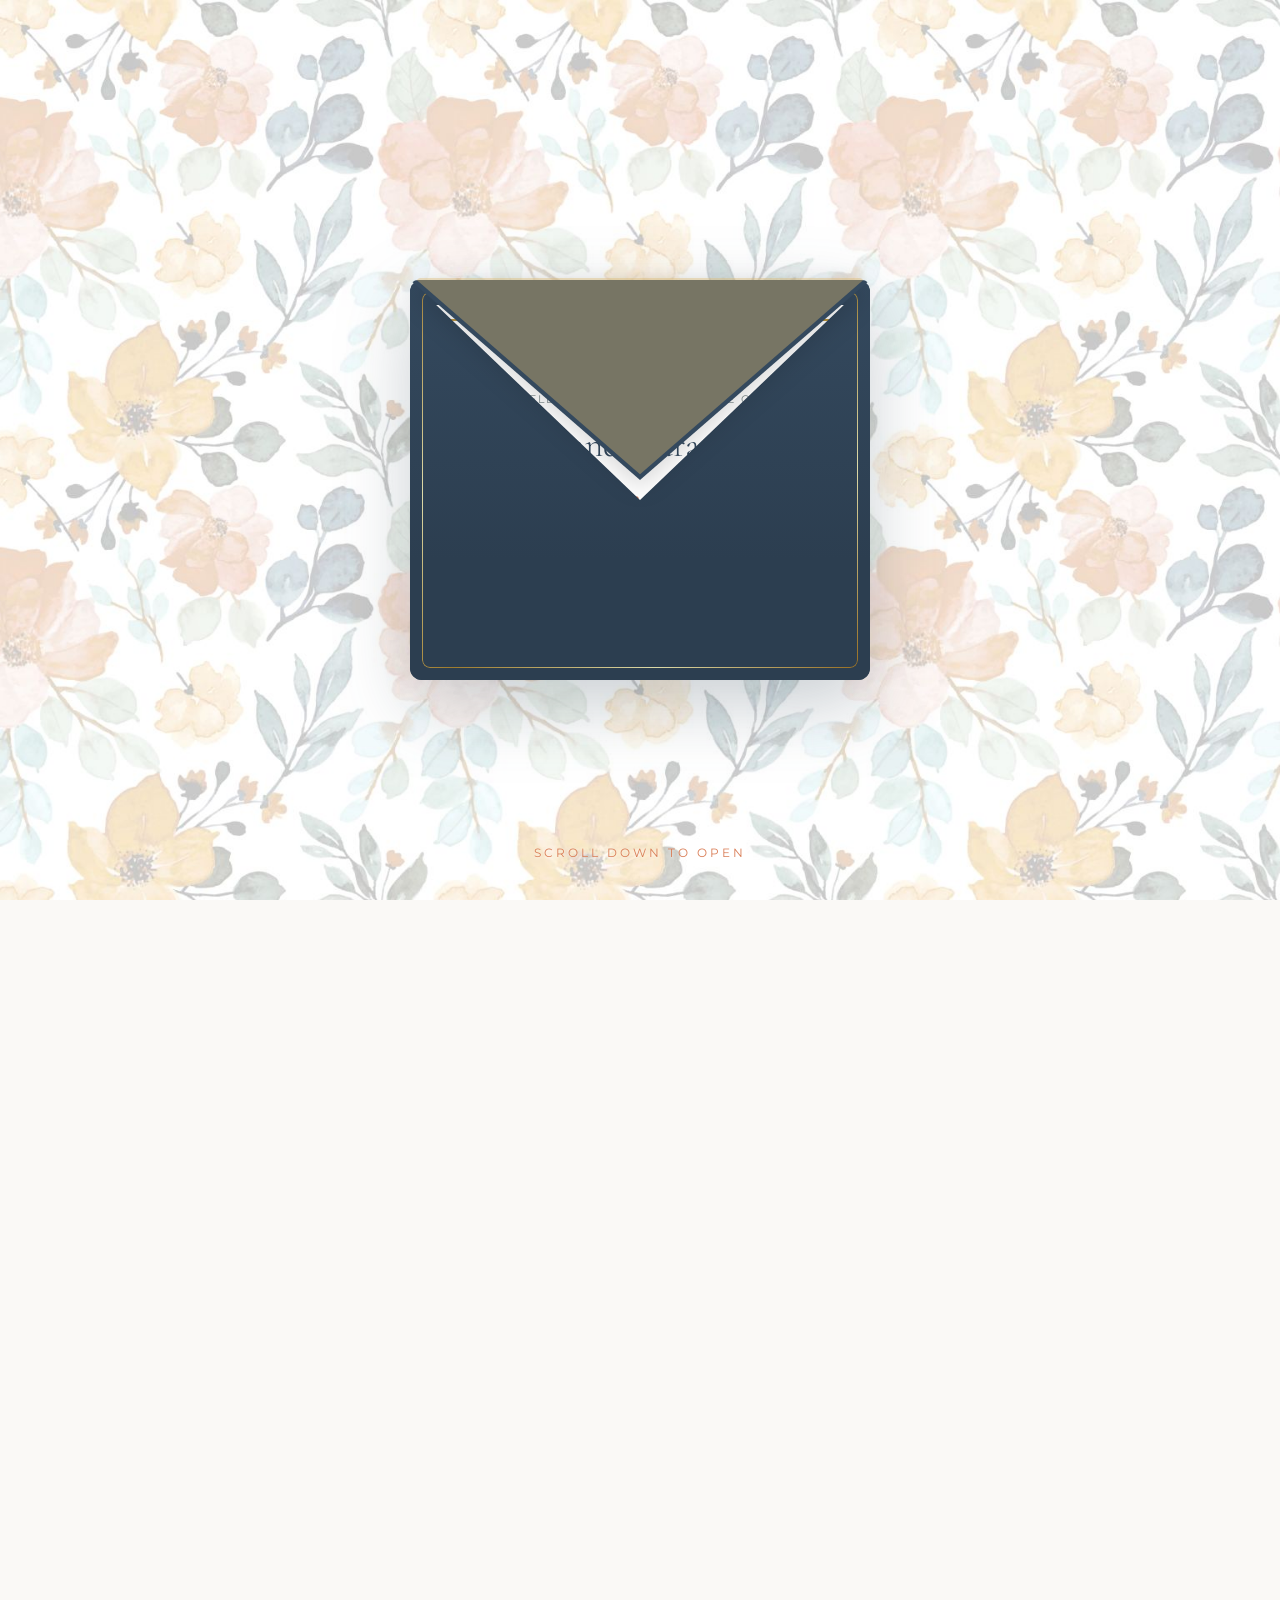
<file: invitation.html>
<!DOCTYPE html>
<html lang="en">
<head>
    <meta charset="UTF-8">
    <meta name="viewport" content="width=device-width, initial-scale=1.0">
    <title>You are Invited — Celebrating the Giglios</title>
    <link href="https://fonts.googleapis.com/css2?family=Cormorant+Garamond:ital,wght@0,300;0,400;0,500;1,300;1,400&family=Montserrat:wght@200;300;400;500&display=swap" rel="stylesheet">
    
    <link rel="icon" href="favicon-black.png" type="image/png" media="(prefers-color-scheme: light)">
    <link rel="icon" href="favicon-white.png" type="image/png" media="(prefers-color-scheme: dark)">

    <script>
        if (history.scrollRestoration) {
            history.scrollRestoration = 'manual';
        }
        window.scrollTo(0, 0);
    </script>

    <style>
        * {
            margin: 0;
            padding: 0;
            box-sizing: border-box;
        }

        body {
            background: #faf9f6 url('invitation-bg.jpg') no-repeat center center fixed; 
            background-size: cover;
            font-family: 'Montserrat', sans-serif;
            overflow-x: hidden;
            height: 220vh; /* Smooth scrolling runway to trigger the card opening */
            position: relative;
        }

        /* Fixed viewport scene hosting the envelope */
        .invite-viewport-scene {
            position: fixed;
            top: 0;
            left: 0;
            width: 100%;
            height: 100vh;
            display: flex;
            justify-content: center;
            align-items: center;
            perspective: 1200px;
            z-index: 10;
        }

        /* Scroll Progress Hint Tracker */
        .scroll-hint {
            position: absolute;
            bottom: 40px;
            font-family: 'Montserrat', sans-serif;
            font-size: 0.75rem;
            text-transform: uppercase;
            letter-spacing: 3px;
            color: #d97d56;
            animation: bounceIndicator 2s infinite;
            text-align: center;
            pointer-events: none;
            transition: opacity 0.4s ease;
            font-weight: 400;
            text-shadow: 0 1px 3px rgba(255,255,255,0.8);
        }

        /* ----------------------------------------------------
           THE ENVELOPE (MATTE SLATE BLUE & ROUNDED & SOFT SHADOW)
           ---------------------------------------------------- */
        .envelope-wrapper {
            position: relative;
            width: 460px;
            height: 400px; /* Made taller to perfectly harbor the cushioned card */
            background-color: #34495e; 
            border-radius: 12px;
            margin-top: 60px;
            transition: transform 0.8s cubic-bezier(0.16, 1, 0.3, 1);
            filter: drop-shadow(0 25px 35px rgba(44, 62, 80, 0.25));
        }

        /* Front overlapping fold pockets */
        .envelope-wrapper::before {
            content: '';
            position: absolute;
            top: 0;
            left: 0;
            width: 100%;
            height: 100%;
            background: linear-gradient(to top, #2c3e50 30%, #34495e 100%);
            z-index: 3; 
            border-radius: 12px;
            clip-path: polygon(0 0, 50% 55%, 100% 0, 100% 100%, 0 100%);
        }

        /* Shimmering gold foil line pressed directly ON the front face of the envelope */
        .envelope-gold-line {
            position: absolute;
            top: 12px;
            left: 12px;
            right: 12px;
            bottom: 12px;
            pointer-events: none;
            z-index: 3; 
            border-radius: 8px;
            padding: 1px;
            background: linear-gradient(135deg, #bf953f 0%, #fcf6ba 25%, #b38728 50%, #fbf5b7 75%, #aa771c 100%);
            -webkit-mask: linear-gradient(#fff 0 0) content-box, linear-gradient(#fff 0 0);
            -webkit-mask-composite: xor;
            mask-composite: exclude;
            opacity: 0.85;
        }

        /* The Top Open Flap */
        .envelope-flap {
            position: absolute;
            top: 0;
            left: 0;
            width: 0;
            height: 0;
            border-left: 230px solid transparent;
            border-right: 230px solid transparent;
            border-top: 200px solid #34495e; /* Adjusted depth to match new envelope height */
            transform-origin: top center;
            z-index: 4; 
            transform: rotateX(0deg);
            will-change: transform;
            filter: drop-shadow(0 8px 12px rgba(0,0,0,0.15));
            border-radius: 8px 8px 0 0;
        }

        /* Gold foil edge line on the inner lip of the opening flap */
        .envelope-flap::after {
            content: '';
            position: absolute;
            top: -202px;
            left: -230px;
            width: 0;
            height: 0;
            border-left: 230px solid transparent;
            border-right: 230px solid transparent;
            border-top: 200px solid rgba(219, 183, 108, 0.4);
            z-index: -1;
            transform: scale(0.982) translateY(-2px);
            border-radius: 8px 8px 0 0;
        }

        /* ----------------------------------------------------
           THE WEDDING INVITATION CARD (SPACIOUS & CUSHIONED)
           ---------------------------------------------------- */
        .invitation-card {
            position: absolute;
            top: 25px; 
            left: 20px;
            width: 420px;
            height: 350px; /* Expanded height to ensure text is fully visible and roomy */
            background-color: #ffffff;
            z-index: 2; 
            transform: translateY(0);
            will-change: transform;
            display: flex;
            flex-direction: column;
            justify-content: center;
            align-items: center;
            box-shadow: 0 4px 15px rgba(0,0,0,0.03);
            transition: transform 0.5s ease;
            border-radius: 4px;
        }

        /* Metallic Foil Gold Border Frame */
        .gold-foil-border {
            position: absolute;
            top: 14px;
            left: 14px;
            right: 14px;
            bottom: 14px;
            pointer-events: none;
            border: 2px solid transparent;
            border-image: linear-gradient(135deg, #bf953f 0%, #fcf6ba 25%, #b38728 50%, #fbf5b7 75%, #aa771c 100%) 1;
        }

        /* Inner Content Frame Container */
        .card-inner-frame {
            width: 100%;
            height: 100%;
            padding: 45px 35px; /* Added luxury breathing space room around all edges */
            display: flex;
            flex-direction: column;
            justify-content: space-between; 
            align-items: center;
            text-align: center;
            position: relative;
        }

        /* Inner Card Typography & Cushioning Adjustments */
        .card-caption {
            font-size: 0.75rem;
            text-transform: uppercase;
            letter-spacing: 3px;
            color: #34495e;
            font-weight: 500;
            width: 100%;
        }

        .card-title-block {
            width: 100%;
            margin: 15px 0; /* Creates an isolated dynamic block cushion */
        }

        .card-title {
            font-family: 'Montserrat', sans-serif;
            font-size: 0.7rem;
            text-transform: uppercase;
            letter-spacing: 2px;
            font-weight: 400;
            color: #7f8c8d;
            margin-bottom: 16px; /* Space underneath the celebrate intro line */
        }

        .card-names {
            font-family: 'Cormorant Garamond', serif;
            font-size: 2.2rem;
            font-weight: 300;
            color: #34495e;
            line-height: 1.3;
            margin-bottom: 16px; /* Space underneath the couple's names */
        }

        .card-date {
            font-family: 'Cormorant Garamond', serif;
            font-size: 1.5rem;
            font-style: italic;
            color: #d97d56; 
            letter-spacing: 1px;
            font-weight: 400;
        }

        .card-location {
            font-size: 0.75rem;
            letter-spacing: 1.5px;
            color: #555555;
            text-transform: uppercase;
            line-height: 1.5;
            font-weight: 300;
            width: 100%;
        }

        /* Gold Foil Button link to Homepage */
        .card-cta-link {
            display: inline-block;
            padding: 12px 32px; /* Plentiful button cushion framing */
            background: linear-gradient(135deg, #bf953f 0%, #d4af37 50%, #aa771c 100%);
            color: #ffffff;
            text-decoration: none;
            font-size: 0.75rem;
            text-transform: uppercase;
            letter-spacing: 2px;
            font-weight: 500;
            box-shadow: 0 4px 15px rgba(170, 119, 28, 0.25);
            transition: all 0.3s ease;
            border: none;
        }

        .card-cta-link:hover {
            transform: translateY(-2px);
            box-shadow: 0 6px 20px rgba(170, 119, 28, 0.45);
        }

        /* Animation Helpers */
        @keyframes bounceIndicator {
            0%, 20%, 50%, 80%, 100% { transform: translateY(0); }
            40% { transform: translateY(-8px); }
            60% { transform: translateY(-4px); }
        }

        /* ----------------------------------------------------
           RESPONSIVE MOBILE GRAPHIC CONTAINER SCALING
           ---------------------------------------------------- */
        @media (max-width: 500px) {
            .envelope-wrapper {
                width: 320px;
                height: 290px;
                margin-top: 30px;
                border-radius: 8px;
            }
            .envelope-wrapper::before {
                border-radius: 8px;
                clip-path: polygon(0 0, 50% 55%, 100% 0, 100% 100%, 0 100%);
            }
            .envelope-gold-line {
                top: 8px;
                left: 8px;
                right: 8px;
                bottom: 8px;
                border-radius: 6px;
            }
            .envelope-flap {
                border-left-width: 160px;
                border-right-width: 160px;
                border-top-width: 145px;
            }
            .envelope-flap::after {
                border-left-width: 160px;
                border-right-width: 160px;
                border-top-width: 145px;
                top: -147px;
                left: -160px;
            }
            .invitation-card {
                width: 290px;
                height: 250px;
                left: 15px;
                top: 20px;
            }
            .card-inner-frame { padding: 25px 15px; }
            .card-names { font-size: 1.6rem; margin-bottom: 10px; }
            .card-title { margin-bottom: 10px; }
            .card-date { font-size: 1.2rem; }
            .card-location { font-size: 0.65rem; }
            .card-cta-link { padding: 8px 20px; font-size: 0.65rem; letter-spacing: 1px; }
        }
    </style>
</head>
<body>

    <div class="invite-viewport-scene">
        
        <div class="envelope-wrapper" id="envelopeContainer">
            <div class="envelope-flap" id="envelopeLid"></div>

            <div class="envelope-gold-line" id="envelopeGoldLine"></div>
            
            <div class="invitation-card" id="inviteCard">
                <div class="gold-foil-border"></div>

                <div class="card-inner-frame">
                    <span class="card-caption">You're Invited</span>
                    
                    <div class="card-title-block">
                        <h2 class="card-title">Celebrating the Marriage of</h2>
                        <h1 class="card-names">Daryl and Mara Giglio</h1>
                        <p class="card-date">07 . 24 . 27</p>
                    </div>
                    
                    <p class="card-location">Idaho Falls, Idaho</p>
                    
                    <a href="index.html" class="card-cta-link">Learn More & RSVP</a>
                </div>
            </div>
        </div>

        <div class="scroll-hint" id="scrollIndicator">
            Scroll Down to Open
        </div>
    </div>

    <script>
        window.addEventListener('scroll', () => {
            const scrollTop = window.scrollY;
            const maxScroll = window.innerHeight;
            
            let percent = Math.min(scrollTop / maxScroll, 1);

            const lid = document.getElementById('envelopeLid');
            const card = document.getElementById('inviteCard');
            const envelope = document.getElementById('envelopeContainer');
            const hint = document.getElementById('scrollIndicator');
            const envelopeLine = document.getElementById('envelopeGoldLine');

            // 1. First 35% of scroll phase lifts the 3D top flap lid open
            if (percent <= 0.35) {
                let lidPercent = percent / 0.35; 
                let degrees = lidPercent * 180; 
                lid.style.transform = `rotateX(${degrees}deg)`;
                lid.style.zIndex = '4'; 
                card.style.transform = `translateY(0px)`;
                envelopeLine.style.opacity = 0.85;
            } 
            // 2. Remaining 65% scroll sequence smoothly slides the card vertically UP out of the envelope
            else {
                lid.style.transform = `rotateX(180deg)`;
                lid.style.zIndex = '1'; 

                let cardPercent = (percent - 0.35) / 0.65;
                
                // Adjusted slide distances to safely present the newly cushioned card height
                let slideDistance = window.innerWidth <= 500 ? -240 : -345;
                let currentSlide = cardPercent * slideDistance;
                
                card.style.transform = `translateY(${currentSlide}px)`;
                envelopeLine.style.opacity = Math.max(0, 0.85 - (cardPercent * 2.5));
            }

            // 3. Fade out the scrolling guide hint
            if (percent > 0.08) {
                hint.style.opacity = '0';
            } else {
                hint.style.opacity = '1';
            }

            // 4. Subtle shift down to dynamically center layout
            if (percent > 0.75) {
                let envelopePullPercent = (percent - 0.75) / 0.25;
                let envelopeShift = envelopePullPercent * 50;
                envelope.style.transform = `translateY(${envelopeShift}px)`;
            } else {
                envelope.style.transform = `translateY(0px)`;
            }
        });
    </script>
</body>
</html>
</file>
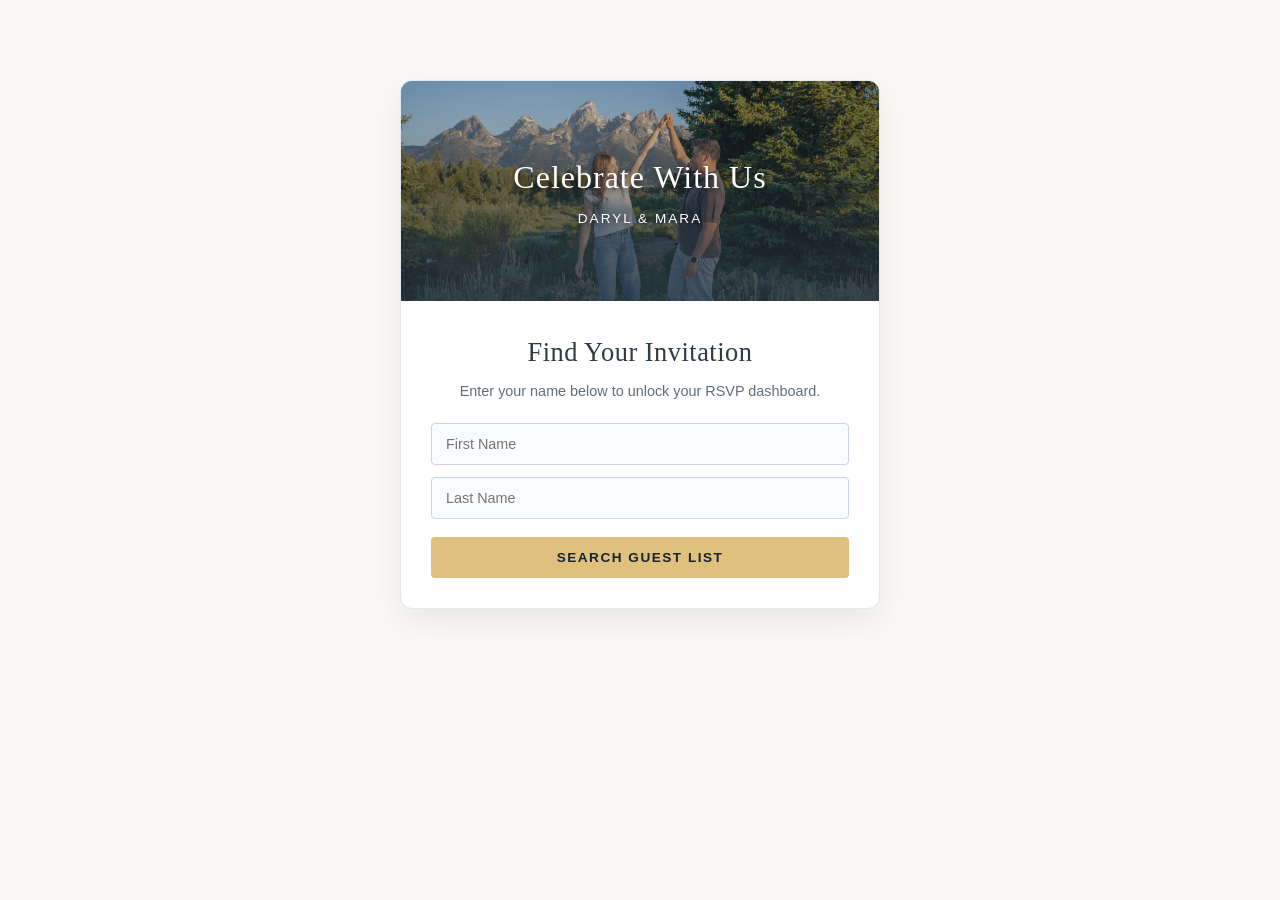
<file: rsvp.html>
<!DOCTYPE html>
<html lang="en">
<head>
  <meta charset="UTF-8">
  <meta name="viewport" content="width=device-width, initial-scale=1.0">
  <title>RSVP | Daryl & Mara's Wedding</title>
  <!-- Link your site's main CSS file here so headers and styling match -->
  <link rel="stylesheet" href="style.css">

  <style>
    /* CUSTOM STYLES TO MATCH SITE PALETTE */
    #wedding-rsvp-module {
      font-family: -apple-system, BlinkMacSystemFont, "Segoe UI", Roboto, Helvetica, Arial, sans-serif;
      max-width: 480px;
      margin: 40px auto;
      background: #ffffff;
      border-radius: 12px;
      box-shadow: 0 12px 35px rgba(0, 0, 0, 0.08);
      border: 1px solid #e2e8f0;
      color: #2c353d;
      overflow: hidden; /* Keeps photo within top rounded corners */
    }

    /* VISUAL HERO HEADER ELEMENT WITH PHOTO */
    .rsvp-hero-header {
      position: relative;
      height: 220px; /* Framing for background photo */
      background: linear-gradient(to bottom, rgba(45, 59, 69, 0.25), rgba(45, 59, 69, 0.7)), 
                  url('DRW08142.jpg') center 35%/cover no-repeat;
      display: flex;
      flex-direction: column;
      justify-content: center;
      align-items: center;
      text-align: center;
      color: #ffffff;
      padding: 0 20px;
    }

    /* "Celebrate With Us" Header Text */
    .rsvp-hero-header h2 {
      font-family: "Georgia", "Times New Roman", serif;
      font-size: 2rem;
      font-weight: 400;
      letter-spacing: 1px;
      margin: 0;
      color: #ffffff !important; /* Pure White */
      text-shadow: 0 2px 6px rgba(0,0,0,0.5);
    }

    /* "Daryl & Mara" Subtitle Text */
    .rsvp-hero-header p {
      font-size: 0.85rem !important;
      color: #ffffff !important; /* Pure White */
      letter-spacing: 2px;
      text-transform: uppercase;
      margin-top: 6px !important;
      margin-bottom: 0 !important;
      font-weight: 500;
      text-shadow: 0 1px 4px rgba(0,0,0,0.5);
    }

    /* MODULE FORM BODY */
    .rsvp-body {
      padding: 30px;
    }

    /* Serif Heading matching "Celebrating the Giglios" */
    #wedding-rsvp-module h3 {
      font-family: "Georgia", "Times New Roman", serif;
      font-size: 1.65rem;
      font-weight: 400;
      letter-spacing: 0.5px;
      color: #2d3b45;
      margin-bottom: 8px;
      text-align: center;
    }

    #wedding-rsvp-module p {
      color: #616e79;
      font-size: 0.9rem;
      line-height: 1.5;
    }

    /* Form Inputs with slate focus border */
    #wedding-rsvp-module input[type="text"],
    #wedding-rsvp-module textarea {
      width: 100%;
      padding: 12px 14px;
      border: 1px solid #cbd5e1;
      border-radius: 4px;
      font-family: inherit;
      font-size: 0.9rem;
      background-color: #fafbfc;
      box-sizing: border-box;
      transition: all 0.2s ease;
    }

    #wedding-rsvp-module input[type="text"]:focus,
    #wedding-rsvp-module textarea:focus {
      outline: none;
      border-color: #3d4f5d;
      background-color: #ffffff;
      box-shadow: 0 0 0 3px rgba(61, 79, 93, 0.15);
    }

    /* Buttons styled to match gold navbar RSVP CTA */
    #wedding-rsvp-module button {
      width: 100%;
      padding: 13px;
      background-color: #dfc07e; /* Accent Gold */
      color: #1a232a;
      border: none;
      border-radius: 4px;
      font-family: inherit;
      font-size: 0.85rem;
      font-weight: 700;
      letter-spacing: 1.5px;
      text-transform: uppercase;
      cursor: pointer;
      transition: background-color 0.2s ease, transform 0.1s ease;
    }

    #wedding-rsvp-module button:hover {
      background-color: #d1b06a;
    }

    #wedding-rsvp-module button:active {
      transform: scale(0.99);
    }

    /* Checkbox & radio accent colors */
    #wedding-rsvp-module input[type="radio"],
    #wedding-rsvp-module input[type="checkbox"] {
      accent-color: #3d4f5d;
    }
  </style>
</head>
<body>

  <!-- PAGE CONTAINER -->
  <main style="padding: 40px 20px;">
    
    <!-- RSVP MODULE CONTAINER -->
    <div id="wedding-rsvp-module">
      
      <!-- HERO VISUAL BANNER -->
      <div class="rsvp-hero-header">
        <h2>Celebrate With Us</h2>
        <p>Daryl &amp; Mara</p>
      </div>

      <!-- FORM CONTENT BODY -->
      <div class="rsvp-body">
        
        <!-- STATE 1: Search Form Panel -->
        <div id="step-search">
          <h3>Find Your Invitation</h3>
          <p style="text-align: center; margin-bottom: 20px;">Enter your name below to unlock your RSVP dashboard.</p>
          <input type="text" id="input-first" placeholder="First Name" style="margin-bottom: 12px;">
          <input type="text" id="input-last" placeholder="Last Name" style="margin-bottom: 18px;">
          <button id="btn-search" onclick="executeSearch()">Search Guest List</button>
          <div id="msg-search-error" style="color: #dc2626; margin-top: 12px; text-align: center; display: none; font-size: 0.9em; font-weight: 500;"></div>
        </div>

        <!-- STATE 2: RSVP Selection Panel -->
        <div id="step-form" style="display: none;">
          <h3 id="display-event-title">Your RSVP Details</h3>
          <p id="edit-notice" style="text-align: center; color: #16a34a; font-size: 0.85em; display: none; margin-bottom: 15px; font-weight: 600;">✨ We found your previous RSVP! You can modify your choices below.</p>
          
          <form id="main-rsvp-form" onsubmit="executeSubmit(event)">
            <div id="dynamic-household-rows"></div>
            
            <div style="margin-top: 20px;">
              <label style="display: block; margin-bottom: 6px; font-weight: 600; font-size: 0.88em; color: #334155;">Dietary Restrictions / Food Allergies:</label>
              <input type="text" id="input-dietary" placeholder="e.g., Gluten-free, Vegan, or N/A" style="margin-bottom: 16px;">
            </div>
            
            <div style="margin-bottom: 20px; display: flex; align-items: flex-start;">
              <input type="checkbox" id="chk-travel" style="margin-top: 3px; margin-right: 10px; width: 16px; height: 16px; cursor: pointer;">
              <label for="chk-travel" style="font-size: 0.9em; line-height: 1.4; cursor: pointer; color: #475569;">I / We require coordination help with the logistics of our travel.</label>
            </div>
            
            <div>
              <label style="display: block; margin-bottom: 6px; font-weight: 600; font-size: 0.88em; color: #334155;">Well Wishes or Notes for the Couple:</label>
              <textarea id="txt-note" placeholder="Leave a note or message..." style="height: 90px; resize: vertical; margin-bottom: 20px;"></textarea>
            </div>
            
            <button type="submit" id="btn-submit">Update RSVP</button>
          </form>
          <div id="msg-submit-error" style="color: #dc2626; margin-top: 12px; text-align: center; display: none; font-size: 0.9em;"></div>
        </div>

        <!-- STATE 3: Success Confirmation State -->
        <div id="step-success" style="display: none; text-align: center; padding: 20px 10px;">
          <h3 style="color: #2d3b45; margin-top: 0;">RSVP Saved Successfully!</h3>
          <p style="margin-top: 10px;">Thank you! Your choices have been saved. We can't wait to celebrate with you! 💍🥂</p>
        </div>

      </div>

    </div>

  </main>

  <!-- JAVASCRIPT LOGIC -->
  <script>
    const GOOGLE_WEBAPP_URL = "https://script.google.com/macros/s/AKfycbyc688Fi09dGAJmuq83PZ79-9LMRheFbe6MKOSZxzt1mbwFmjsKSwHRbkycVw_JJH4s/exec";
    let matchedMembers = [];

    function executeSearch() {
      const first = document.getElementById('input-first').value.trim();
      const last = document.getElementById('input-last').value.trim();
      const errBox = document.getElementById('msg-search-error');
      const searchBtn = document.getElementById('btn-search');
      
      errBox.style.display = "none";
      if(!first || !last) {
        errBox.innerText = "Please provide both your first and last name.";
        errBox.style.display = "block";
        return;
      }

      searchBtn.innerText = "Searching Guest List...";
      searchBtn.disabled = true;

      fetch(`${GOOGLE_WEBAPP_URL}?firstName=${encodeURIComponent(first)}&lastName=${encodeURIComponent(last)}`)
        .then(res => {
          if(!res.ok) throw new Error("Network error");
          return res.json();
        })
        .then(data => {
          searchBtn.innerText = "Search Guest List";
          searchBtn.disabled = false;

          if (data.success) {
            matchedMembers = data.members;
            const titleElement = document.getElementById('display-event-title');
            if(data.invitationType && data.invitationType.toLowerCase() === "intimate") {
              titleElement.innerText = "RSVP: Intimate Ceremony & Reception";
            } else {
              titleElement.innerText = "RSVP: Celebration & Evening Reception";
            }
            
            document.getElementById('input-dietary').value = data.dietary || "";
            document.getElementById('chk-travel').checked = data.travelHelp || false;
            document.getElementById('txt-note').value = data.note === "No note left" ? "" : (data.note || "");
            
            let hasPreviousResponse = false;
            const container = document.getElementById('dynamic-household-rows');
            container.innerHTML = "";
            
            matchedMembers.forEach((name, idx) => {
              const previousStatus = (data.existingResponses && data.existingResponses[name]) || "";
              if(previousStatus) hasPreviousResponse = true;

              const wrapper = document.createElement('div');
              wrapper.style.padding = "14px 0";
              wrapper.style.borderBottom = "1px solid #f1f5f9";
              wrapper.innerHTML = `
                <p style="margin:0 0 8px 0; font-weight:600; color:#2d3b45; font-size:0.95em;">${name}</p>
                <label style="margin-right:20px; cursor:pointer; font-size:0.9em; color:#475569;">
                  <input type="radio" name="attend-${idx}" value="Attending" required style="margin-right:6px;" ${previousStatus === 'Attending' ? 'checked' : ''}>Accepts With Joy
                </label>
                <label style="cursor:pointer; font-size:0.9em; color:#475569;">
                  <input type="radio" name="attend-${idx}" value="Declining" style="margin-right:6px;" ${previousStatus === 'Declining' ? 'checked' : ''}>Declines with Regret
                </label>
              `;
              container.appendChild(wrapper);
            });

            if(hasPreviousResponse) {
              document.getElementById('edit-notice').style.display = "block";
              document.getElementById('btn-submit').innerText = "Update My RSVP Options";
            }

            document.getElementById('step-search').style.display = "none";
            document.getElementById('step-form').style.display = "block";
          } else {
            errBox.innerText = data.message;
            errBox.style.display = "block";
          }
        })
        .catch(err => {
          searchBtn.innerText = "Search Guest List";
          searchBtn.disabled = false;
          errBox.innerText = "Connection Failed: Verify backend macro permissions.";
          errBox.style.display = "block";
        });
    }

    function executeSubmit(event) {
      event.preventDefault();
      const submitBtn = document.getElementById('btn-submit');
      const errBox = document.getElementById('msg-submit-error');
      errBox.style.display = "none";

      const structuredResponses = [];
      for(let i = 0; i < matchedMembers.length; i++) {
        const selectedRadio = document.querySelector(`input[name="attend-${i}"]:checked`);
        if(!selectedRadio) {
          alert("Please select attendance for all household members.");
          return;
        }
        structuredResponses.push({
          name: matchedMembers[i],
          attendance: selectedRadio.value
        });
      }

      submitBtn.innerText = "Saving Responses...";
      submitBtn.disabled = true;

      const finalPayload = {
        responses: structuredResponses,
        dietary: document.getElementById('input-dietary').value.trim(),
        travelHelp: document.getElementById('chk-travel').checked,
        note: document.getElementById('txt-note').value.trim()
      };

      fetch(GOOGLE_WEBAPP_URL, {
        method: "POST",
        mode: "no-cors",
        headers: { "Content-Type": "application/json" },
        body: JSON.stringify(finalPayload)
      })
      .then(() => {
        document.getElementById('step-form').style.display = "none";
        document.getElementById('step-success').style.display = "block";
      })
      .catch(err => {
        submitBtn.innerText = "Update RSVP";
        submitBtn.disabled = false;
        errBox.innerText = "Could not deliver data. Verify permissions.";
        errBox.style.display = "block";
      });
    }
  </script>

</body>
</html>
</file>
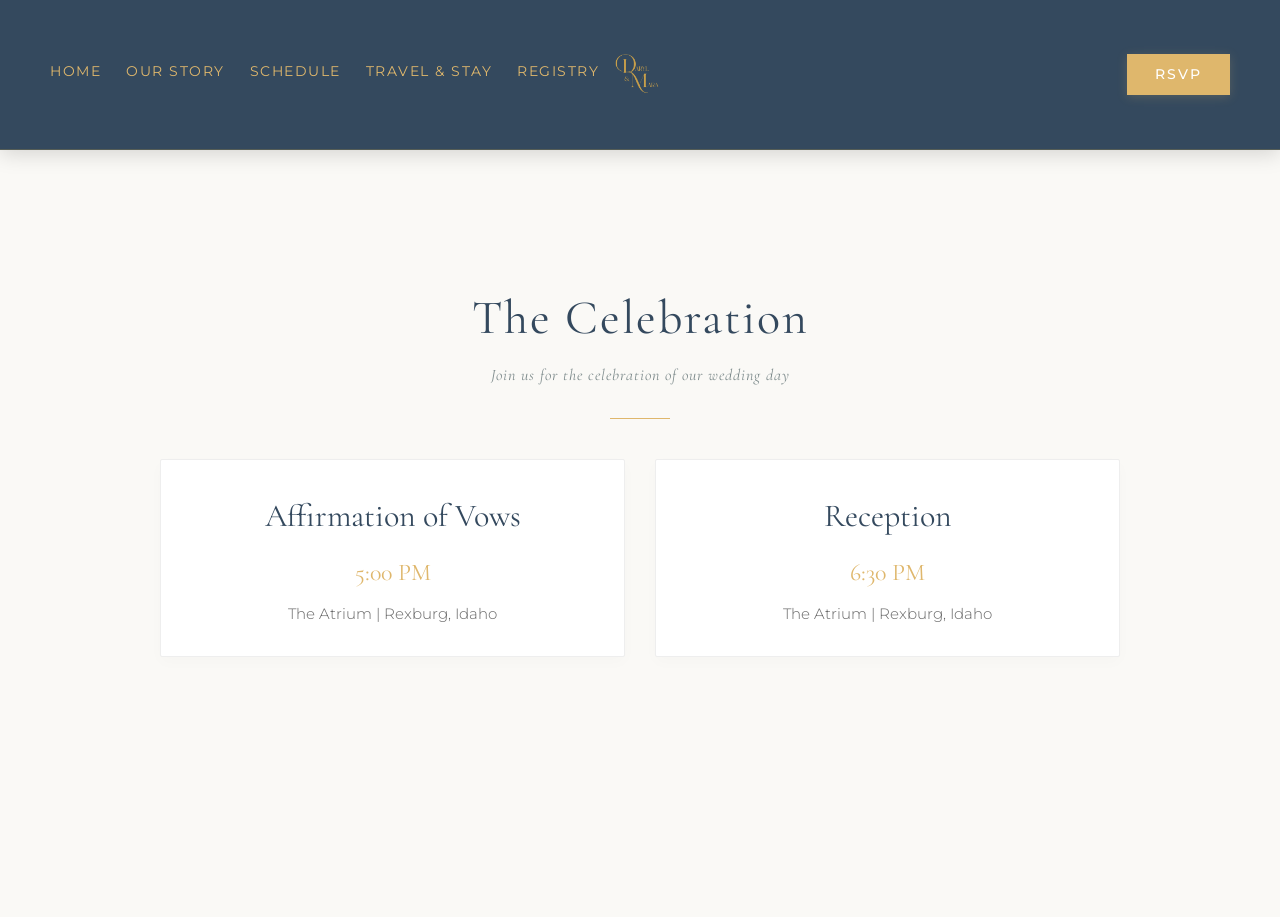
<file: schedule.html>
<!DOCTYPE html>
<html lang="en">
<head>
    <meta charset="UTF-8">
    <meta name="viewport" content="width=device-width, initial-scale=1.0">
    <title>Schedule — Celebrating the Giglios</title>
    <link rel="stylesheet" href="style.css">
    <!-- Premium serif and modern sans-serif fonts -->
    <link href="https://fonts.googleapis.com/css2?family=Cormorant+Garamond:ital,wght@0,300;0,400;0,500;1,300&family=Montserrat:wght@200;300;400;500&display=swap" rel="stylesheet">
    
    <!-- Adaptive Favicons for Light and Dark Modes -->
    <link rel="icon" href="favicon-black.png" type="image/png" media="(prefers-color-scheme: light)">
    <link rel="icon" href="favicon-white.png" type="image/png" media="(prefers-color-scheme: dark)">
</head>
<body>

    <!-- Premium Navigation Bar -->
    <nav class="navbar">
        <input type="checkbox" id="menu-toggle" class="menu-checkbox">
        
        <label for="menu-toggle" class="hamburger-btn">
            <span class="hamburger-line"></span>
            <span class="hamburger-line"></span>
            <span class="hamburger-line"></span>
        </label>

        <div class="nav-links">
            <a href="index.html">Home</a>
            <a href="story.html">Our Story</a>
            <a href="schedule.html">Schedule</a>
            <a href="travel.html">Travel & Stay</a>
            <a href="registry.html">Registry</a>
        </div>

        <div class="nav-logo">
            <a href="index.html">
                <img src="wedding-logo.png" alt="Daryl and Mara Wedding Logo" class="logo-image">
            </a>
        </div>

        <div class="nav-rsvp">
            <a href="https://mararugen.com/wedding-rsvp" target="_blank" class="rsvp-top-button">RSVP</a>
        </div>
    </nav>

    <!-- Sub-page Layout Container -->
    <main class="content-container" style="margin-top: 160px;">
        <section class="info-section">
            <h2>The Celebration</h2>
            <p class="subtitle">Join us for the celebration of our wedding day</p>
            <hr class="divider">
            
            <div class="schedule-grid" style="display: grid; grid-template-columns: 1fr 1fr; gap: 30px; margin-top: 40px;">
                <div class="event-card" style="background: #fff; padding: 30px; border: 1px solid #eee; text-align: center;">
                    <h3>Affirmation of Vows</h3>
                    <p class="time" style="font-family: 'Cormorant Garamond', serif; font-size: 1.5rem; color: #dfb76c; margin: 10px 0;">5:00 PM</p>
                    <p class="venue">The Atrium | Rexburg, Idaho</p>
                </div>
                
                <div class="event-card" style="background: #fff; padding: 30px; border: 1px solid #eee; text-align: center;">
                    <h3>Reception</h3>
                    <p class="time" style="font-family: 'Cormorant Garamond', serif; font-size: 1.5rem; color: #dfb76c; margin: 10px 0;">6:30 PM</p>
                    <p class="venue">The Atrium | Rexburg, Idaho</p>
                </div>
            </div>
        </section>
    </main>

</body>
</html>
</file>
<file: style.css>
/* ==========================================
   1. COLOR PALETTE, FONTS & BASE RESETS
   ========================================== */
* {
    margin: 0;
    padding: 0;
    box-sizing: border-box;
}

html {
    scroll-behavior: smooth;
    overflow-x: hidden;
}

body {
    font-family: 'Montserrat', sans-serif;
    color: #2b2b2b;
    line-height: 1.6;
    background-color: #faf9f6; /* Warm off-white */
}

/* ==========================================
   2. STICKY NAVIGATION BAR (DESKTOP DEFAULT)
   ========================================== */
.navbar {
    position: fixed;
    top: 0;
    left: 0;
    width: 100%;
    height: 150px;
    background-color: #34495e; /* Premium deep blue-grey */
    display: flex;
    justify-content: space-between;
    align-items: center;
    padding: 0 50px;
    z-index: 1000;
    border-bottom: 1px solid rgba(212, 175, 55, 0.2); 
    box-shadow: 0 4px 20px rgba(0, 0, 0, 0.15);
}

/* Strictly hide the checkbox mechanism on all devices */
.menu-checkbox {
    display: none !important;
    visibility: hidden;
    opacity: 0;
    position: absolute;
}

/* Hide hamburger menu button on Desktop */
.hamburger-btn {
    display: none;
    cursor: pointer;
    flex-direction: column;
    justify-content: space-between;
    width: 30px;
    height: 20px;
    z-index: 1100;
}

.hamburger-line {
    width: 100%;
    height: 2px;
    background-color: #dfb76c; /* Elegant muted gold */
    transition: all 0.3s ease-in-out;
}

.nav-links {
    display: flex;
    align-items: center;
}

.nav-links a {
    color: #dfb76c;
    text-decoration: none;
    font-size: 0.85rem;
    letter-spacing: 1.5px;
    margin-right: 25px;
    text-transform: uppercase;
    font-weight: 400;
    position: relative;
    padding-bottom: 6px;
    transition: color 0.3s ease;
}

/* Premium Slider Hover Underline Effect */
.nav-links a::after {
    content: '';
    position: absolute;
    width: 0;
    height: 1px;
    bottom: 0;
    left: 50%;
    background-color: #ffffff;
    transition: all 0.3s ease;
    transform: translateX(-50%);
}

.nav-links a:hover::after, 
.nav-links a.active::after {
    width: 80%;
}

.nav-links a:hover, 
.nav-links a.active {
    color: #ffffff;
}

/* Centered Monogram Image Wrapper */
.nav-logo {
    position: absolute;
    left: 50%;
    top: 50%;
    transform: translate(-50%, -50%);
    display: flex;
    align-items: center;
    justify-content: center;
    height: 100%;
}

.logo-image {
    max-height: 70px; 
    width: auto;      
    display: block;
    object-fit: contain;
    transition: transform 0.4s cubic-bezier(0.25, 1, 0.5, 1);
}

.logo-image:hover {
    transform: scale(1.05);
}

/* Premium Gold RSVP Button */
.nav-rsvp {
    display: flex;
    align-items: center;
}

.rsvp-top-button {
    display: inline-block;
    padding: 10px 28px;
    background-color: #dfb76c;
    color: #ffffff;
    text-decoration: none;
    font-size: 0.85rem;
    letter-spacing: 2px;
    text-transform: uppercase;
    font-weight: 500;
    box-shadow: 0 2px 10px rgba(223, 183, 108, 0.2);
    transition: all 0.3s cubic-bezier(0.25, 1, 0.5, 1);
}

.rsvp-top-button:hover {
    background-color: #c9a054;
    transform: translateY(-2px);
    box-shadow: 0 4px 15px rgba(223, 183, 108, 0.4);
}

/* ==========================================
   3. HERO BACKGROUND LAYOUT & PARALLAX EFFECT
   ========================================== */
.hero {
    position: relative;
    height: 100vh;
    width: 100%;
    overflow: hidden;
    display: flex;
    justify-content: center;
    align-items: center;
    text-align: center;
    padding-top: 90px;
    background-color: #2c3e50;
}

.parallax-bg {
    position: fixed; 
    top: 0;
    left: 0;
    width: 100%;
    height: 100%;
    background: url('hero-bg.jpg') no-repeat center center; 
    background-size: cover;
    z-index: 0;
    will-change: transform;
    animation: imageScale 2.5s cubic-bezier(0.25, 1, 0.5, 1) forwards;
}

@media (pointer: coarse) {
    .parallax-bg {
        position: absolute;
    }
}

.hero-overlay {
    position: absolute;
    top: 0;
    left: 0;
    width: 100%;
    height: 100%;
    background: rgba(44, 62, 80, 0.4); 
    z-index: 1;
}

.hero-content {
    position: relative;
    z-index: 2;
    color: #ffffff;
    padding: 0 20px;
}

.hero-title {
    font-family: 'Cormorant Garamond', serif;
    font-size: 5.5rem;
    font-weight: 300;
    letter-spacing: 2px;
    margin-bottom: 15px;
    text-shadow: 0 3px 15px rgba(0,0,0,0.3);
}

.hero-date {
    font-family: 'Cormorant Garamond', serif;
    font-size: 4rem;
    font-weight: 400;
    letter-spacing: 8px;
    text-shadow: 0 3px 15px rgba(0,0,0,0.3);
}

/* ==========================================
   4. INTERACTIVE HOVER CARDS & GENERAL LAYOUT
   ========================================== */
.content-container {
    position: relative;
    z-index: 10;
    background-color: #faf9f6;
    max-width: 1000px;
    margin: 0 auto;
    padding: 120px 20px;
}

.info-section {
    text-align: center;
    margin-bottom: 140px;
}

h2 {
    font-family: 'Cormorant Garamond', serif;
    font-size: 3rem;
    font-weight: 400;
    letter-spacing: 2px;
    color: #34495e;
}

.subtitle {
    font-size: 1rem;
    font-style: italic;
    font-family: 'Cormorant Garamond', serif;
    color: #7f8c8d;
    margin-top: 6px;
    letter-spacing: 1px;
}

.divider {
    width: 60px;
    height: 1px;
    background-color: #dfb76c;
    border: none;
    margin: 30px auto;
    position: relative;
    transition: width 0.4s ease;
}

.info-section:hover .divider {
    width: 100px;
}

.section-text {
    font-size: 1.05rem;
    font-weight: 300;
    color: #555555;
    max-width: 650px;
    margin: 0 auto;
}

.schedule-grid {
    display: grid;
    grid-template-columns: 1fr 1fr;
    gap: 40px;
    margin-top: 50px;
}

.event-card {
    background: #ffffff;
    padding: 40px 30px;
    border: 1px solid rgba(0, 0, 0, 0.05);
    border-radius: 2px;
    box-shadow: 0 5px 15px rgba(0, 0, 0, 0.02);
    transition: all 0.4s cubic-bezier(0.16, 1, 0.3, 1);
    position: relative;
    overflow: hidden;
}

.event-card::before {
    content: '';
    position: absolute;
    top: 0;
    left: 0;
    width: 100%;
    height: 3px;
    background-color: #dfb76c;
    transform: scaleX(0);
    transition: transform 0.4s ease;
    transform-origin: left;
}

.event-card:hover::before {
    transform: scaleX(1);
}

.event-card:hover {
    transform: translateY(-8px);
    box-shadow: 0 15px 35px rgba(52, 73, 94, 0.08);
    border-color: rgba(212, 175, 55, 0.15);
}

.event-card h3 {
    font-family: 'Cormorant Garamond', serif;
    font-size: 2rem;
    font-weight: 400;
    color: #34495e;
    margin-bottom: 12px;
}

.event-card .time {
    font-family: 'Cormorant Garamond', serif;
    font-size: 1.5rem;
    color: #dfb76c;
    margin: 12px 0;
    font-weight: 400;
}

.event-card .venue {
    font-size: 0.95rem;
    color: #666666;
    font-weight: 300;
}

.cta-button {
    display: inline-block;
    padding: 14px 40px;
    background-color: transparent;
    color: #34495e;
    border: 1px solid #34495e;
    text-decoration: none;
    letter-spacing: 2px;
    font-size: 0.85rem;
    text-transform: uppercase;
    font-weight: 500;
    margin-top: 20px;
    transition: all 0.4s cubic-bezier(0.16, 1, 0.3, 1);
}

.cta-button:hover {
    background-color: #34495e;
    color: #ffffff;
    box-shadow: 0 8px 20px rgba(52, 73, 94, 0.15);
    transform: translateY(-1px);
}

/* ==========================================
   5. KEYFRAME VELOCITY TRANSITIONS
   ========================================== */
.animate-fade-up {
    animation: fadeUp 1.4s cubic-bezier(0.16, 1, 0.3, 1) forwards;
    opacity: 0;
}

.animate-fade-up-delay {
    animation: fadeUp 1.4s cubic-bezier(0.16, 1, 0.3, 1) forwards;
    animation-delay: 0.4s;
    opacity: 0;
}

@keyframes fadeUp {
    from {
        opacity: 0;
        transform: translateY(40px);
    }
    to {
        opacity: 1;
        transform: translateY(0);
    }
}

@keyframes imageScale {
    from { transform: scale(1.1); }
    to { transform: scale(1); }
}

/* ==========================================
   6. RESPONSIVE GLOBAL MOBILE OVERRIDES
   ========================================== */
@media (max-width: 768px) {
    .navbar {
        padding: 0 20px !important;
        height: 90px !important;
        position: fixed !important;
    }
    
    /* Reveal Mobile Hamburger Button on Left */
    .hamburger-btn {
        display: flex !important;
    }

    /* Force Logo to stay strictly centered */
    .nav-logo {
        position: absolute !important;
        left: 50% !important;
        top: 50% !important;
        transform: translate(-50%, -50%) !important;
    }
    
    .logo-image {
        max-height: 50px !important;
    }

    /* Target Right Positioning for RSVP */
    .nav-rsvp {
        position: relative !important;
    }
    
    .rsvp-top-button {
        padding: 8px 16px !important;
        font-size: 0.75rem !important;
    }

    /* Hide standard horizontal links and transform into hidden side drawer */
    .nav-links {
        position: fixed !important;
        top: 90px !important;
        left: -100% !important; /* Tucked cleanly off-screen left */
        width: 260px !important;
        height: calc(100vh - 90px) !important;
        background-color: #34495e !important;
        flex-direction: column !important;
        align-items: flex-start !important;
        justify-content: flex-start !important;
        padding: 40px 25px !important;
        gap: 25px !important;
        transition: left 0.4s cubic-bezier(0.16, 1, 0.3, 1) !important;
        box-shadow: 5px 0 15px rgba(0, 0, 0, 0.2) !important;
    }

    .nav-links a {
        margin-right: 0 !important;
        font-size: 1rem !important;
        letter-spacing: 2px !important;
        width: 100% !important;
        color: #dfb76c !important;
    }
    
    .nav-links a::after {
        display: none !important; /* Remove line animation on mobile menu */
    }

    /* Slide drawer out when menu toggle checkbox state is activated */
    .menu-checkbox:checked ~ .nav-links {
        left: 0 !important;
    }

    /* Turn hamburger lines into an "X" close icon when active */
    .menu-checkbox:checked ~ .hamburger-btn .hamburger-line:nth-child(1) {
        transform: translateY(9px) rotate(45deg) !important;
    }

    .menu-checkbox:checked ~ .hamburger-btn .hamburger-line:nth-child(2) {
        opacity: 0 !important;
    }

    .menu-checkbox:checked ~ .hamburger-btn .hamburger-line:nth-child(3) {
        transform: translateY(-9px) rotate(-45deg) !important;
    }

    /* Hero Text Adjustments */
    .hero-title {
        font-size: 2.8rem !important;
    }
    
    .hero-date {
        font-size: 2.2rem !important;
        letter-spacing: 4px !important;
    }
    
    .schedule-grid {
        grid-template-columns: 1fr !important;
        gap: 25px !important;
    }
    
    .content-container {
        padding: 60px 20px !important;
    }
    
    .info-section {
        margin-bottom: 80px !important;
    }

    /* Mobile Only Background Focus Realignment:
       Using 85% center shifts the focus box framework to the right edge,
       re-centering Daryl perfectly on narrow phone screens!
    */
    .parallax-bg {
        background-position: 85% center !important;
    }
}
</file>
